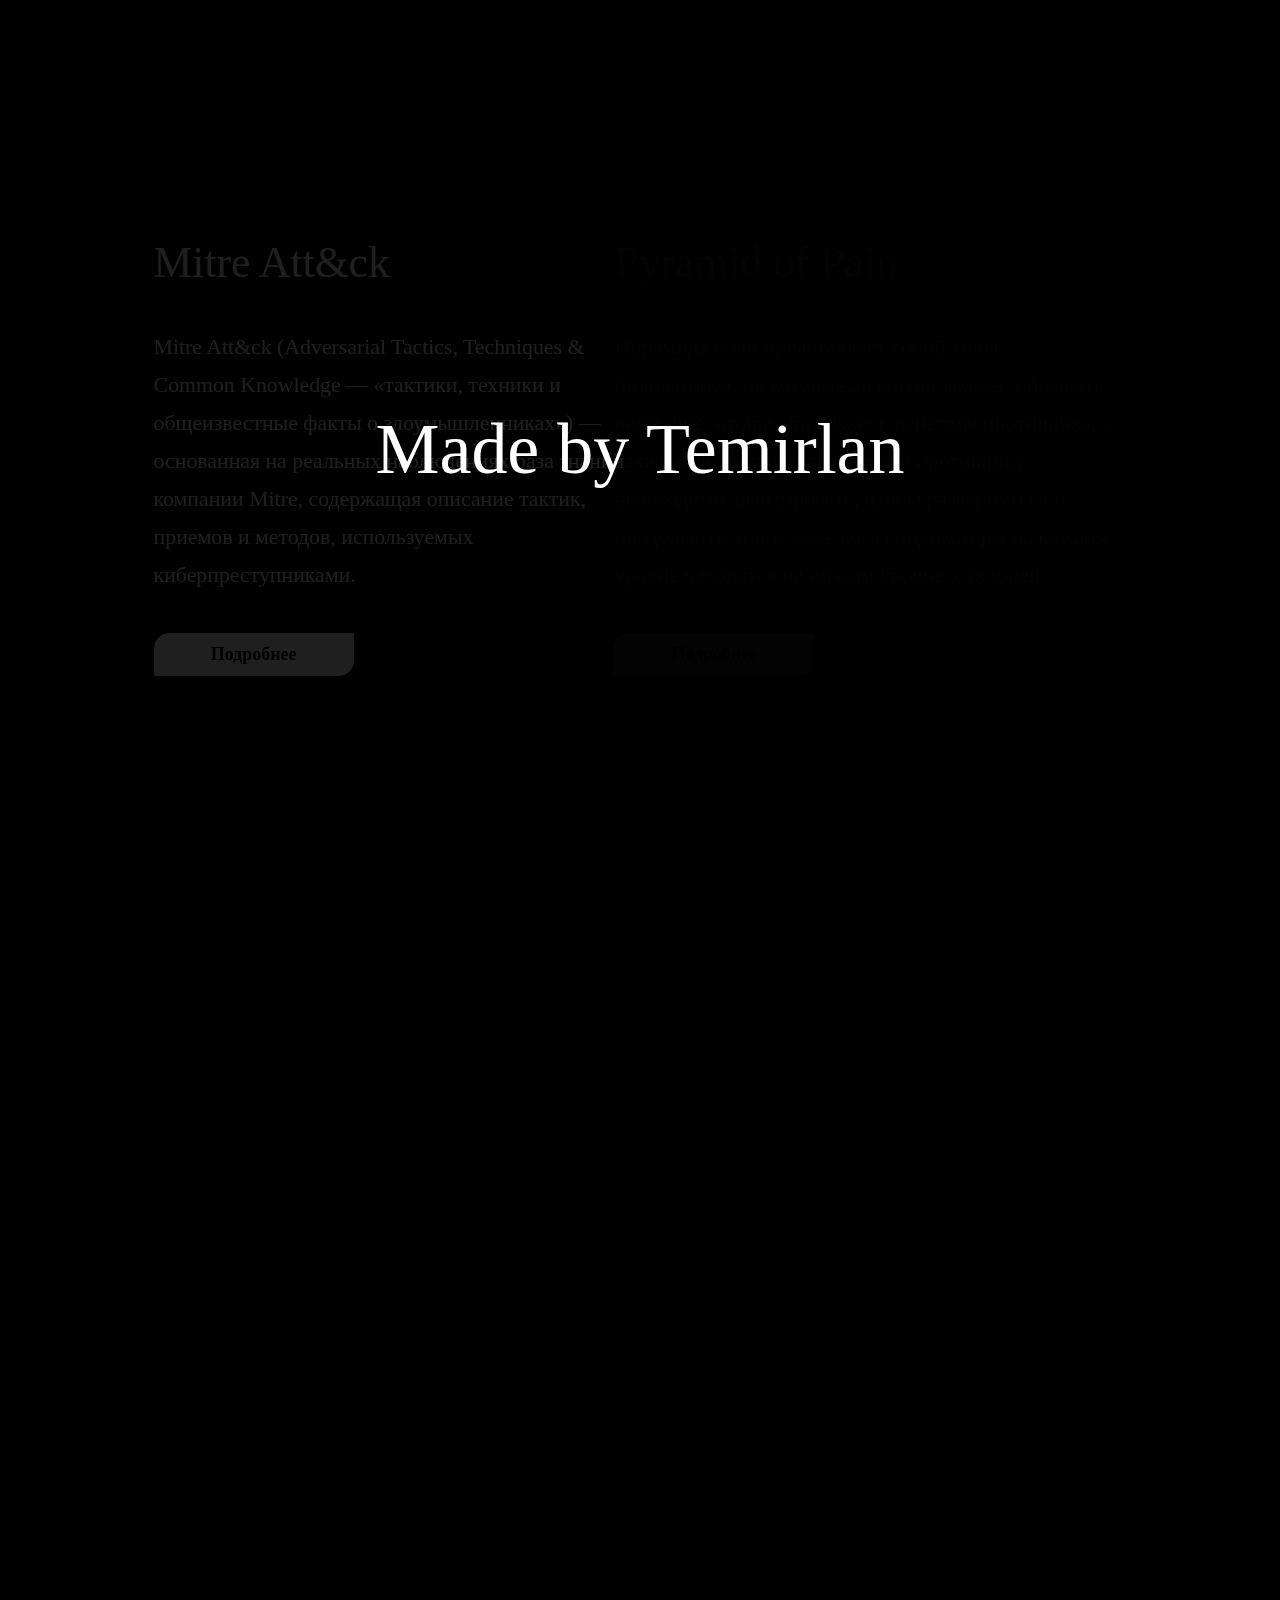
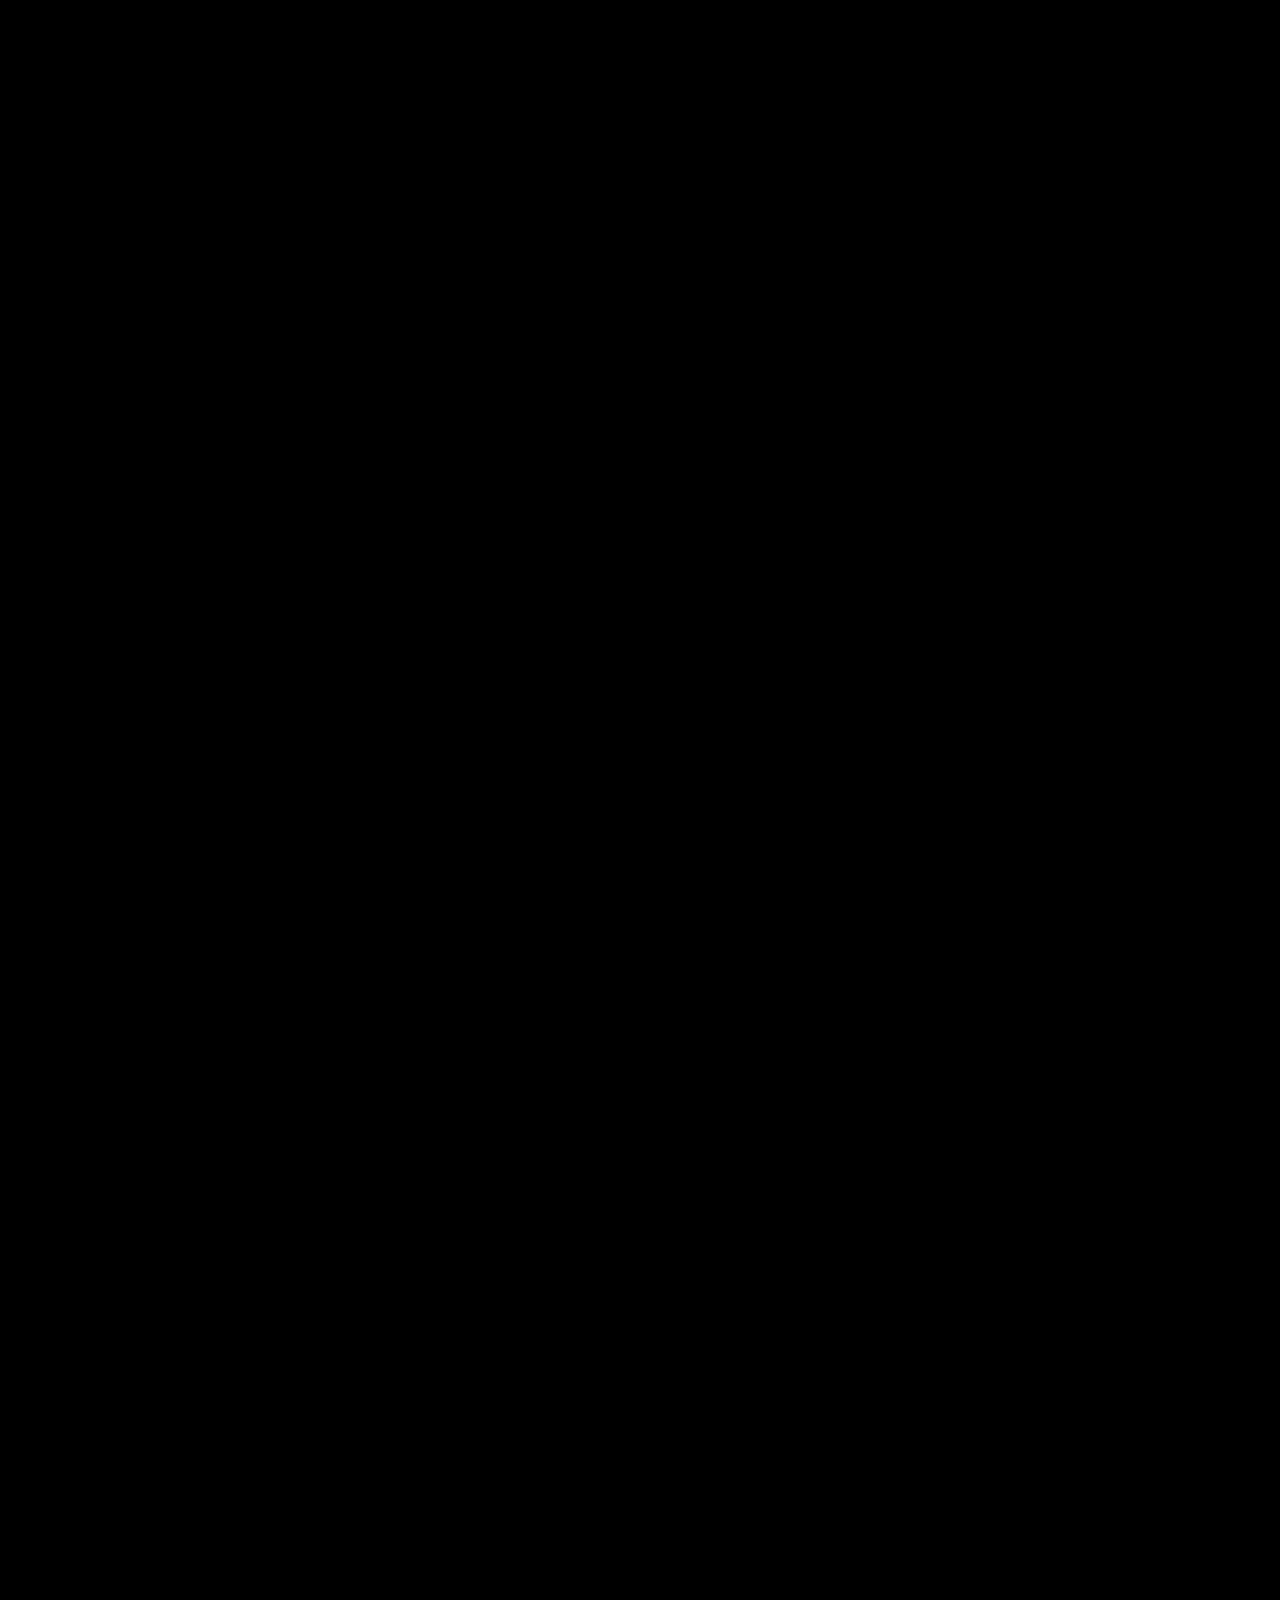
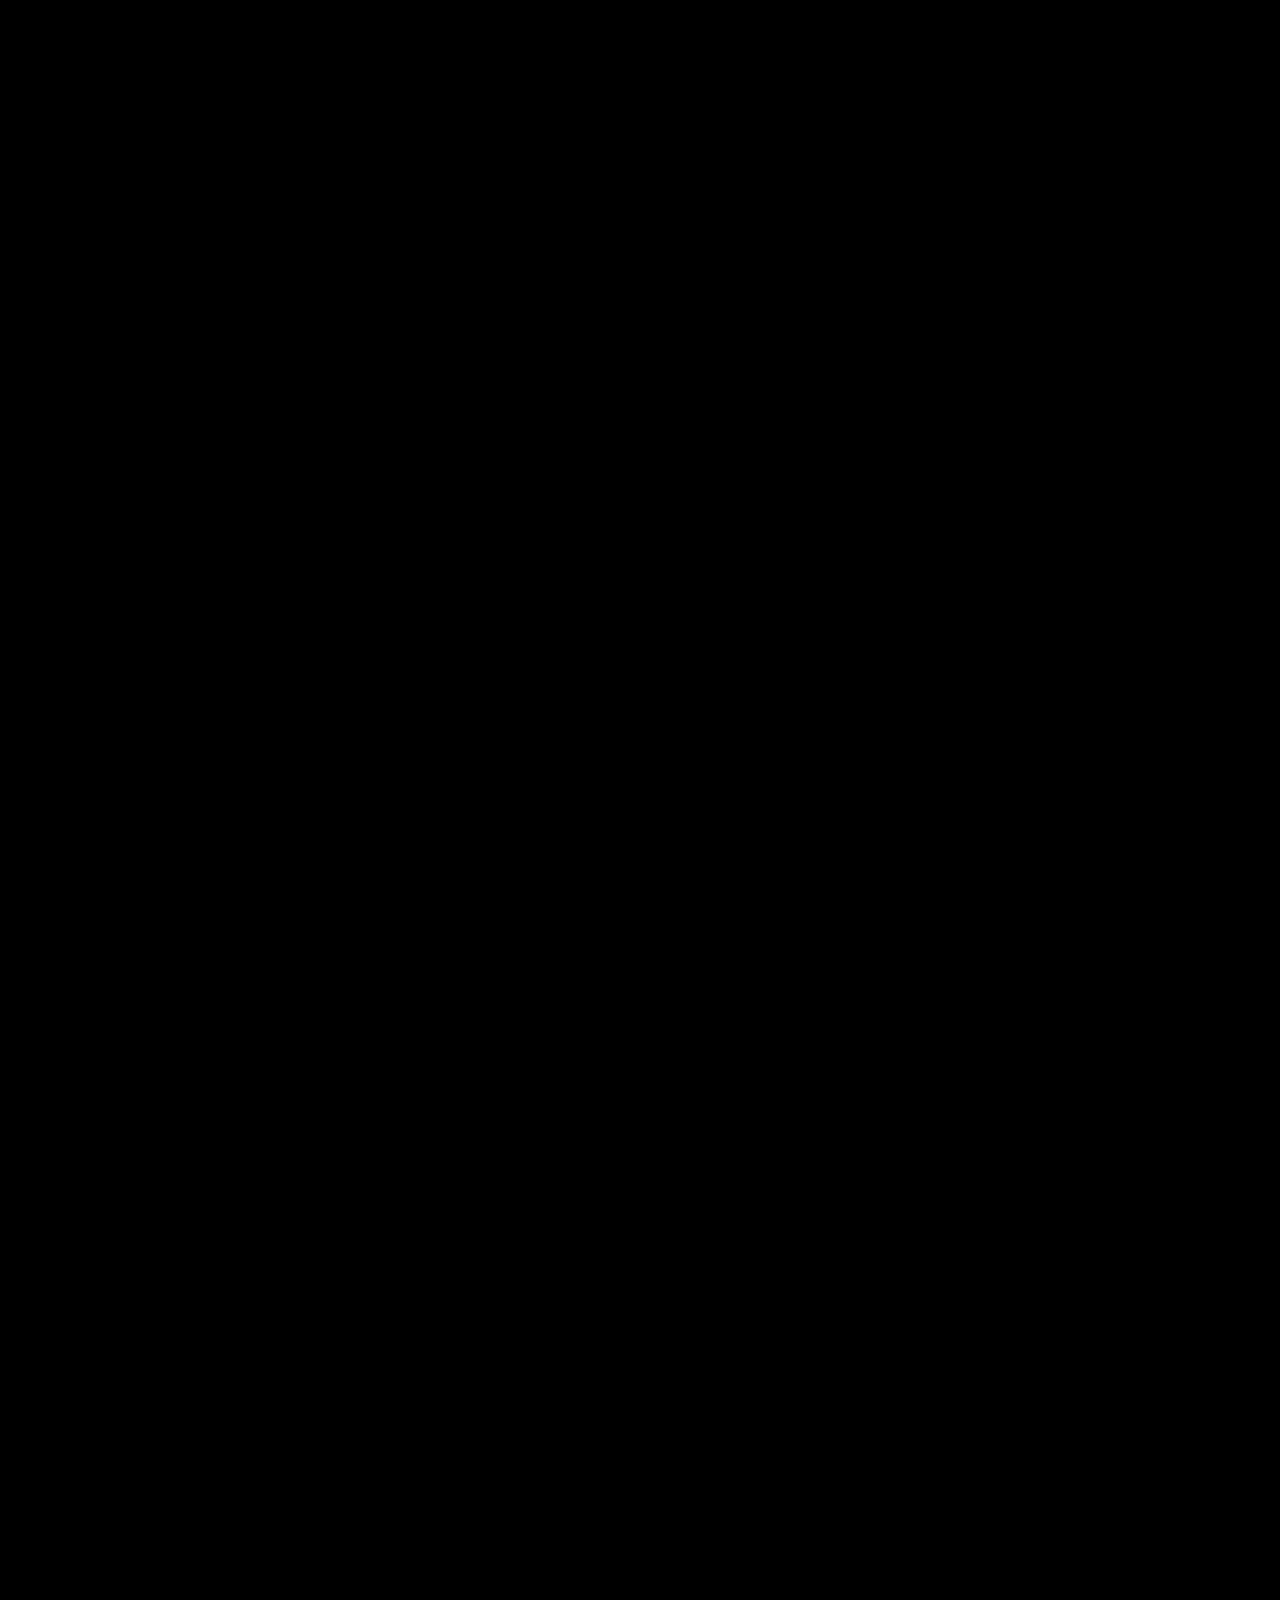
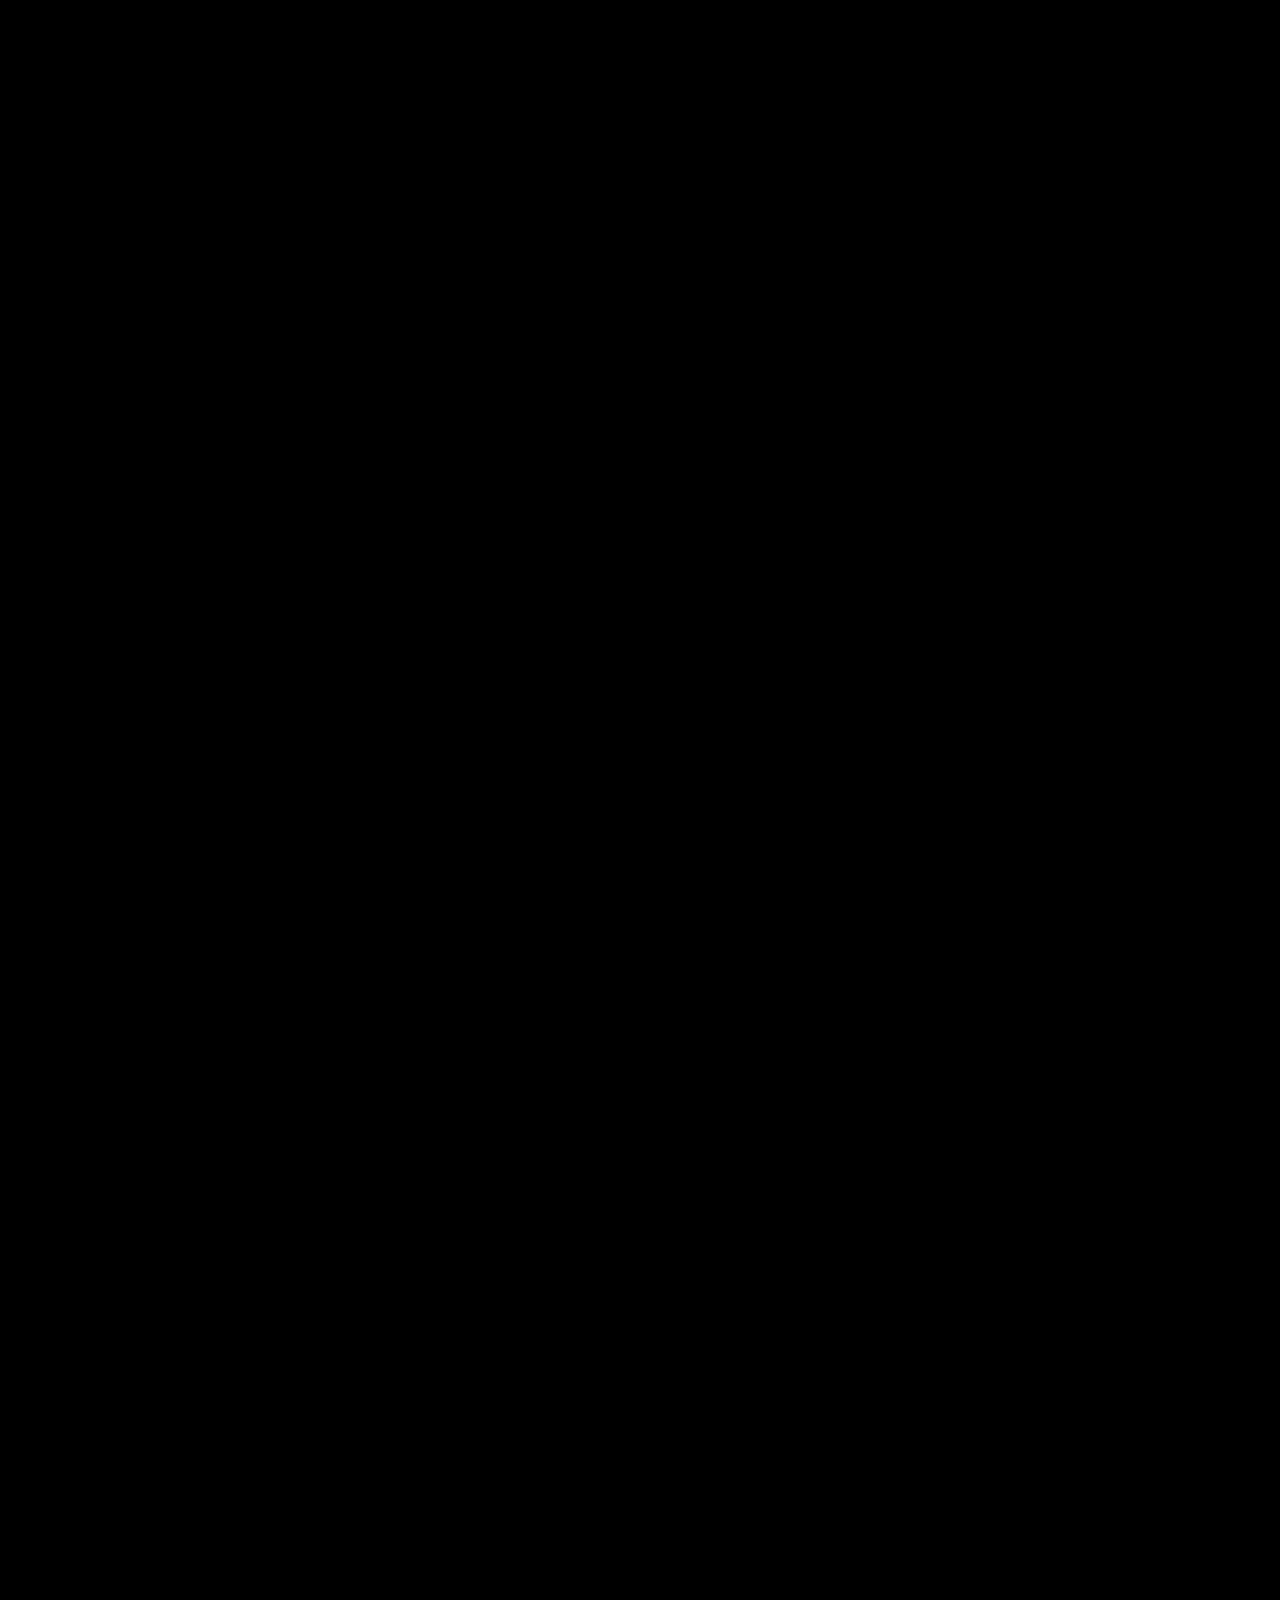
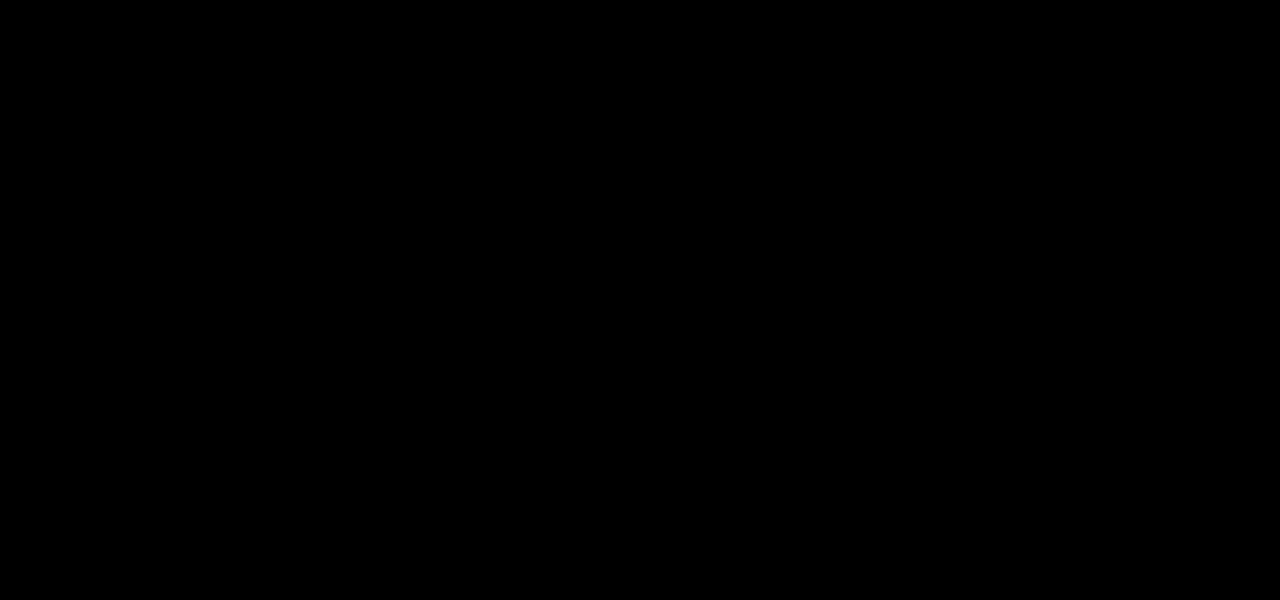
<file: index.html>
<!DOCTYPE html>
<html lang="en">

<head>
    <meta charset="UTF-8">
    <meta http-equiv="X-UA-Compatible" content="IE=edge">
    <meta name="viewport" content="width=device-width, initial-scale=1.0">
    <link rel="stylesheet" href="css/style.css">
    <script src="js/script.js" defer></script>
    <title>CyberDef</title>
</head>

<body>
    <!-- <header class="header">
        <div class="header__contein _contein">
            <div class="header__block"><a href="#" class="header__link logo"><img
                        src="resurses/logo.png"  data-down="first" alt=""></a></div>
            <div class="header__block">
                <div class="header__link" data-down="Defense">Defense in Depth</div>
            </div>
            <div class="header__block">
                <div class="header__link" data-down="Cyber">Cyber Kill Chain</div>
            </div>
            <div class="header__block">
                <div class="header__link" data-down="Pyramid">Pyramid of Pain</div>
            </div>
            <div class="header__block">
                <div class="header__link" data-down="Mitre">MITRE ATT&CK</div>
            </div>
        </div>
    </header> -->
    <!-- <section class="page__body">
        <div class="first__block fullPage color" id="first">
            <div class="first__contein _contein">
                <div class="first__img">
                    <img src="resurses/image3.jpg" alt="">
                </div>
                <div class="first__text__block">
                    <div class="first__title">
                        Модели в <br />информационной безопасности
                    </div>
                    <div class="first__text">
                        Что же такое модель?
                        Это система, исследование которой служит средством для получения
                        информации о другой системе;
                        представление некоторого реального процесса, устройства или концепции.
                        Однако это определение сформулировано общо. Конкретизируем область исследования: модели ИБ в
                        деятельности по мониторингу и реагированию.
                    </div>
                </div>
            </div>
        </div>
        <div class="first__block fullPage" id="Defense">
            <div class="first__contein _contein">
                <div class="first__text__block text__color">
                    <div class="first__title">
                        Defense in <br />Depth
                    </div>
                    <div class="first__text">
                        Эту тактику наслаивания придумали в Агентстве национальной безопасности (NSA) как комплексный
                        подход к информационной и электронной безопасности. А изначально это военная стратегия, которая
                        направлена на то, чтобы заставить атакующего тратить как можно больше времени на преодоление
                        каждого уровня защиты, нежели предотвратить наступление противника.
                    </div>
                    <a class="button__text button__color" href="">Подробнее</a>
                </div>
                <div class="first__img">
                    <img src="resurses/image4.jpg" alt="">
                </div>
            </div>
        </div>
        <div class="first__block fullPage color" id="Cyber">
            <div class="first__contein _contein">
                <div class="first__img">
                    <img src="resurses/image4.jpg" alt="">
                </div>
                <div class="first__text__block">
                    <div class="first__title">
                        Cyber Kill <br />Chain
                    </div>
                    <div class="first__text">
                        Термин Cyber Kill-Chain изначально был предложен корпорацией Lockheed Martin как часть их модели
                        Intelligence Driven Defense для идентификации и предотвращения процессов кибер-вторжения.
                    </div>
                    <a class="button__text " href="">Подробнее</a>
                </div>
            </div>
        </div>
        <div class="first__block fullPage" id="Pyramid">
            <div class="first__contein _contein">
                <div class="first__text__block text__color">
                    <div class="first__title ">
                        Pyramid of <br />Pain
                    </div>
                    <div class="first__text">
                        Пирамида боли представляет собой типы индикаторов, на которые аналитик должен обращать внимание,
                        чтобы обнаружить действия противника, а также количество боли, которое противнику необходимо
                        адаптировать, чтобы развернуться и продолжить атаку, даже когда индикаторы на каждом уровне
                        находятся на низком уровне. отклонен.
                    </div>
                    <a class="button__text button__color" href="">Подробнее</a>
                </div>
                <div class="first__img">
                    <img src="resurses/image4.jpg" alt="">
                </div>
            </div>
        </div>
        <div class="first__block fullPage color" id="Mitre">
            <div class="first__contein _contein">
                <div class="first__img">
                    <img src="resurses/image4.jpg" alt="">
                </div>
                <div class="first__text__block">
                    <div class="first__title ">
                        Mitre<br /> Att&ck
                    </div>
                    <div class="first__text">
                        Mitre Att&ck (Adversarial Tactics, Techniques & Common Knowledge — «тактики, техники и
                        общеизвестные факты о злоумышленниках») — основанная на реальных наблюдениях база знаний
                        компании Mitre, содержащая описание тактик, приемов и методов, используемых киберпреступниками.
                    </div>
                    <a class="button__text button__color" href="">Подробнее</a>
                </div>
            </div>
        </div>
    </section> -->
    <div class="conteiner">
        <section class="gallary">
            <div class="frame frame_bg">
                <div class="frame__content">
                    <h2>Модели информационной безопасности</h2>
                </div>
            </div>
            <!-- <div class="frame frame_bg">
                <div class="frame__content">
                    <div class="frame-media frame-media__left" style="background-image: url(resurses/image3.jpg);">

                    </div>
                </div>
            </div> -->
            <div class="frame "></div>
            <div class="frame">
                <div class="frame__content text-left">
                    <h3>Что же такое модель?</h3>
                    <p>
                        Это система, исследование которой служит средством для получения
                        информации о другой системе;
                        представление некоторого реального процесса, устройства или концепции.
                        Однако это определение сформулировано общо. Конкретизируем область исследования: модели ИБ в
                        деятельности по мониторингу и реагированию.</p>
                </div>
            </div>
            <div class="frame frame_bg"></div>
            <div class="frame frame_bg">
                <div class="frame__content">
                    <h2>Основные цели применения моделей в названной области деятельности:</h2>
                </div>
            </div>
            <div class="frame displayNone">
            </div>
            <div class="frame"></div>
            <div class="frame frame_bg" id="Defense">
                <div class="frame__content text-big">
                    <p>Систематизация и координация действий при анализе данных, при расследовании, предотвращении и
                        устранении последствий и причин инцидентов. С одной стороны, это необходимо для решения задач
                        оперативного или тактического уровней (передача работы по инциденту от одного специалиста к
                        другому, построение максимально эффективных процессов и т.д.). А с другой – для таких
                        стратегических задач, как приоритезация внедрения и подключения к системе мониторинга конкретных
                        СЗИ, создание контента систем мониторинга и реагирования, проведения киберучений и т.д.</p>
                    <br />
                </div>
            </div>
            <div class="frame"></div>
            <div class="frame frame_bg" id="Defense">
                <div class="frame__content text-big">
                    <p>Описание систем (ИБ, ИТ, организационных и т.д.) для создания, хранения, передачи информации,
                        модернизации, аудита и т.д. При этом важна ценность модели как инструмента, позволяющего описать
                        систему. Сюда можно отнести всё, от модели контролируемой сети до модели злонамеренного события
                        в этой сети.</p>
                    <br />
                </div>
            </div>
            <div class="frame frame_bg"></div>
            <div class="frame frame_bg" id="Defense">
                <div class="frame__content text-big">
                    <p>Обучение – передача знаний о системе и методах решения задач с использованием её моделей.
                        Обучение на практике – по-моему, самый эффективный метод. Но рано или поздно встаёт вопрос о
                        систематизации полученных знаний как для индивидуума, так и для организации. Это прежде всего
                        помогает найти скрытые связи и определить дальнейшие направления развития или болевые точки.</p>
                    <br />
                </div>
            </div>
            <div class="frame"></div>
            <div class="frame frame_bg">
                <div class="frame__content">
                    <h2>Модели для построения системы защиты ИБ</h2>
                </div>
            </div>
            <div class="frame displayNone">
            </div>
            <div class="frame frame_bg" id="Defense">
                <div class="frame__content text-right">
                    <h3>Defense in Depth</h3>
                    <p>Эту тактику наслаивания придумали в Агентстве национальной безопасности (NSA) как комплексный
                        подход к информационной и электронной безопасности. А изначально это военная стратегия, которая
                        направлена на то, чтобы заставить атакующего тратить как можно больше времени на преодоление
                        каждого уровня защиты, нежели предотвратить наступление противника.</p>
                    <br />
                    <a class="button__text model__open" href="pages/Defence.html">Подробнее</a>
                </div>
            </div>
            <div class="frame displayNone">
            </div>
            <div class="frame frame_bg" id="Defense">
                <div class="frame__content text-left">
                    <h3>Cyber Kill Chain</h3>
                    <p>Термин Cyber Kill-Chain изначально был предложен корпорацией Lockheed Martin как часть их модели
                        Intelligence Driven Defense для идентификации и предотвращения процессов кибер-вторжения.</p>
                    <br />
                    <button class="button__text model__open" data-open="123">Подробнее</button>
                </div>
            </div>
            <div class="frame displayNone">
            </div>
            <div class="frame frame_bg" id="Defense">
                <div class="frame__content text-right">
                    <h3>Pyramid of Pain</h3>
                    <p>Пирамида боли представляет собой типы индикаторов, на которые аналитик должен обращать внимание,
                        чтобы обнаружить действия противника, а также количество боли, которое противнику необходимо
                        адаптировать, чтобы развернуться и продолжить атаку, даже когда индикаторы на каждом уровне
                        находятся на низком уровне. отклонен.</p>
                    <br />
                    <button class="button__text model__open" data-open="123">Подробнее</button>
                </div>
            </div>
            <div class="frame displayNone">
            </div>
            <div class="frame frame_bg" id="Defense">
                <div class="frame__content text-left">
                    <h3> Mitre Att&ck</h3>
                    <p> Mitre Att&ck (Adversarial Tactics, Techniques & Common Knowledge — «тактики, техники и
                        общеизвестные факты о злоумышленниках») — основанная на реальных наблюдениях база знаний
                        компании Mitre, содержащая описание тактик, приемов и методов, используемых киберпреступниками.
                    </p>
                    <br />
                    <button class="button__text model__open" data-open="123">Подробнее</button>
                </div>
            </div>
            <div class="frame displayNone">
            </div>
            <div class="frame displayNone">
            </div>
            <div class="frame frame_bg">
                <div class="frame__content">
                    <h2>Made by Temirlan</h2>
                </div>
            </div>
        </section>
    </div>
    <script src="js/scoll.js"></script>
</body>

</html>
</file>
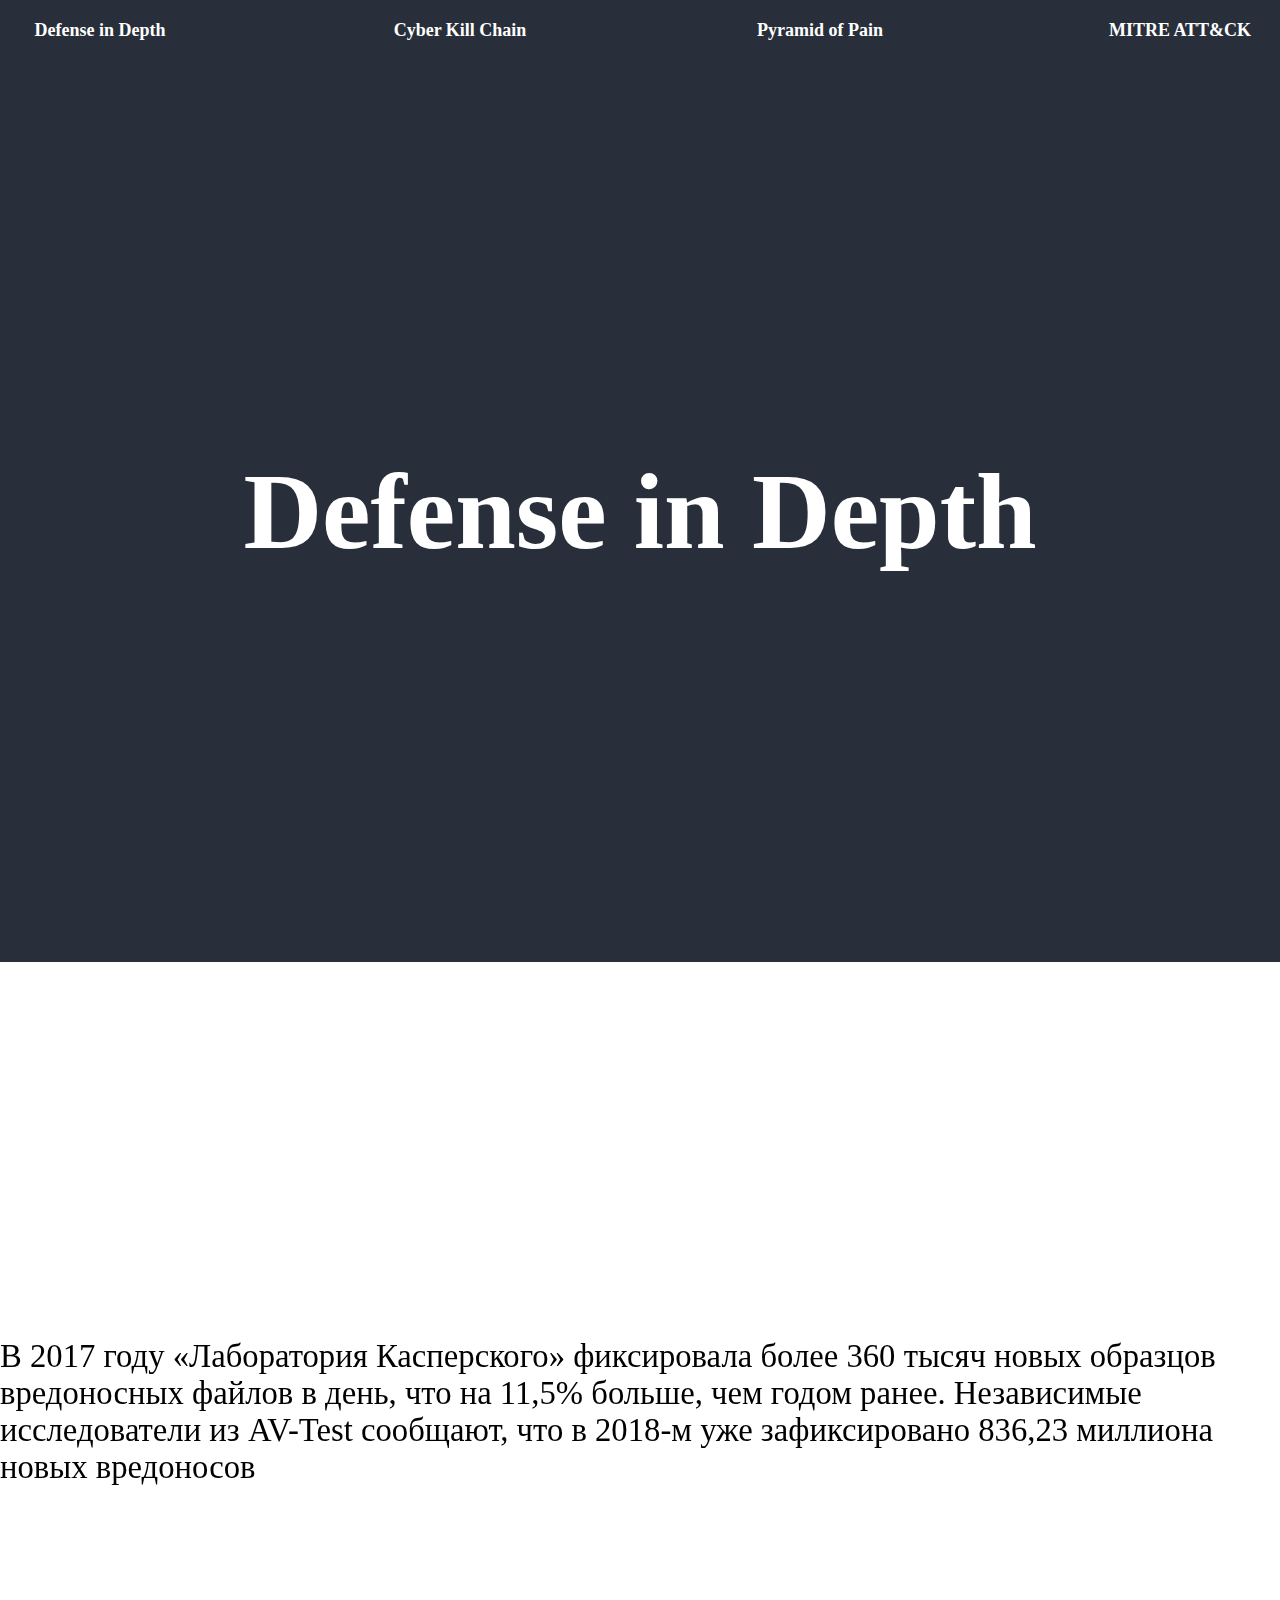
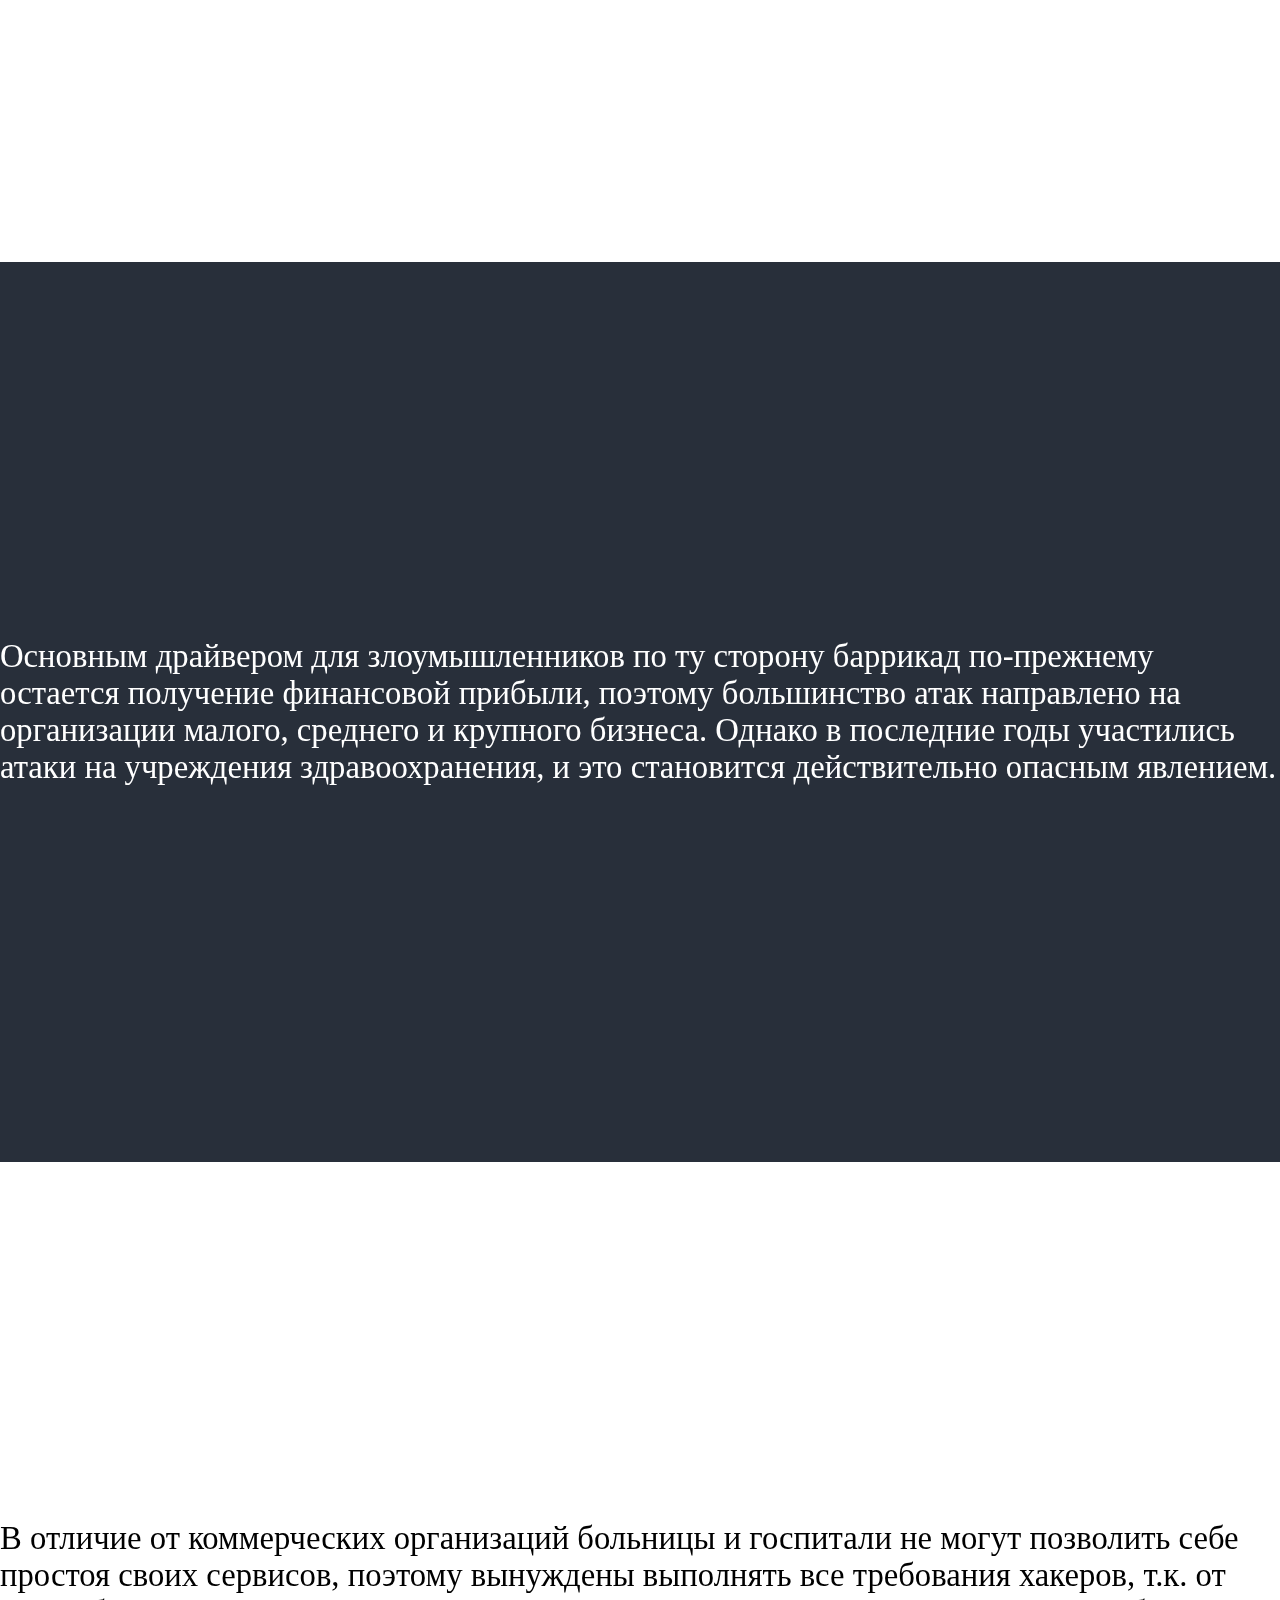
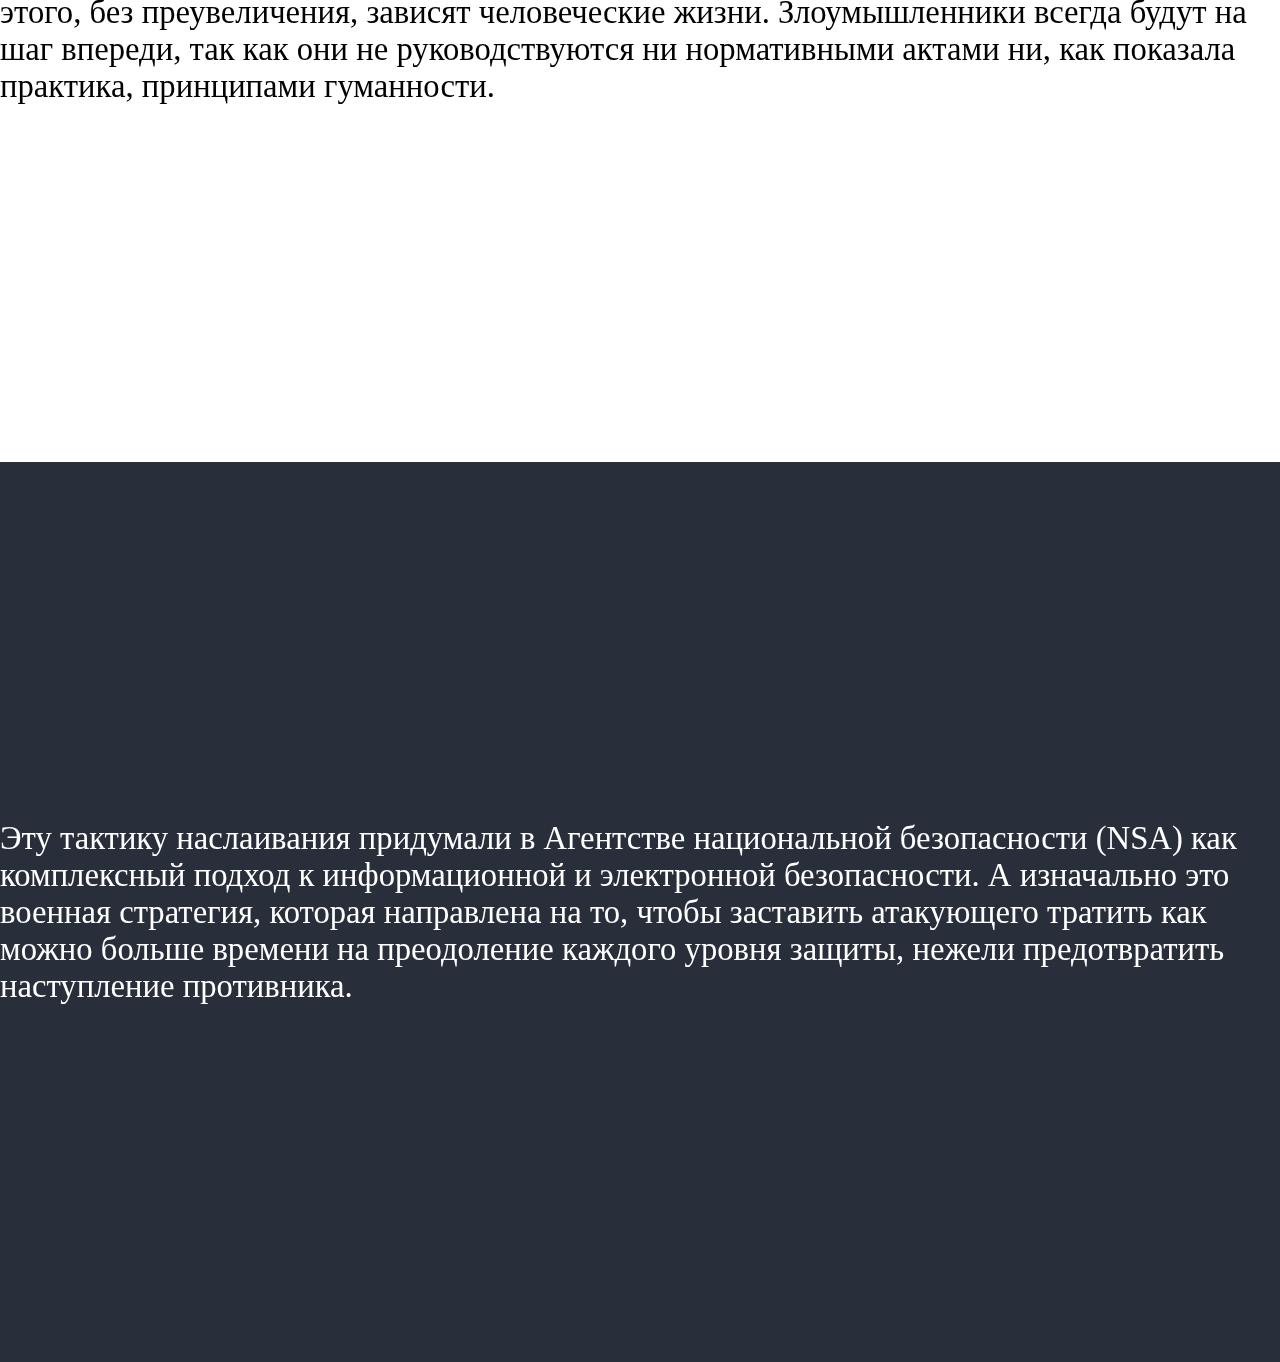
<file: pages/Defence.html>
<!DOCTYPE html>
<html lang="en">

<head>
    <meta charset="UTF-8">
    <meta http-equiv="X-UA-Compatible" content="IE=edge">
    <meta name="viewport" content="width=device-width, initial-scale=1.0">
    <link rel="stylesheet" href="../css/common.css">
    <link rel="stylesheet" href="../css/about.css">
    <title>Defense in Depth</title>
</head>

<body>
    <header class="header">
        <div class="header__contein _contein">
            <div class="header__block">
                <a href="../index.html" class="header__link" data-down="Defense">Defense in Depth</a>
            </div>
            <div class="header__block">
                <a href="../index.html" class="header__link" data-down="Cyber">Cyber Kill Chain</a>
            </div>
            <div class="header__block">
                <a href="../index.html" class="header__link" data-down="Pyramid">Pyramid of Pain</a>
            </div>
            <div class="header__block">
                <a href="../index.html" class="header__link" data-down="Mitre">MITRE ATT&CK</a>
            </div>
        </div>
    </header>
    <section class="main">
        <div class="main__block full_page">
            <div class="main__content full__photo__block">
                <div class="content">
                    <H1>Defense in Depth</H1>
                </div>
            </div>
        </div>
        <div class="main__block full_page">
            <div class="main__content  _contein">
                <p class="text" id="first">В 2017 году «Лаборатория Касперского» фиксировала более 360 тысяч новых
                    образцов вредоносных файлов в
                    день, что на 11,5% больше, чем годом ранее. Независимые исследователи из AV-Test сообщают, что в
                    2018-м уже зафиксировано 836,23 миллиона новых вредоносов</p>
            </div>
        </div>
        <div class="main__block full_page color">
            <div class="main__content  _contein ">
                <p class="text" id="next">Основным драйвером для злоумышленников по ту сторону баррикад по-прежнему
                    остается получение финансовой прибыли, поэтому большинство атак направлено на организации малого,
                    среднего и крупного бизнеса. Однако в последние годы участились атаки на учреждения здравоохранения,
                    и это становится действительно опасным явлением.</p>
            </div>
        </div>
        <div class="main__block full_page">
            <div class="main__content  _contein">
                <p class="text" id="first">В отличие от коммерческих организаций больницы и госпитали не могут позволить
                    себе простоя своих сервисов, поэтому вынуждены выполнять все требования хакеров, т.к. от этого, без
                    преувеличения, зависят человеческие жизни. Злоумышленники всегда будут на шаг впереди, так как они
                    не руководствуются ни нормативными актами ни, как показала практика, принципами гуманности.</p>
            </div>
        </div>
        <div class="main__block full_page color">
            <div class="main__content  _contein ">
                <p class="text" id="next">Эту тактику наслаивания придумали в Агентстве национальной безопасности (NSA)
                    как комплексный подход к информационной и электронной безопасности. А изначально это военная
                    стратегия, которая направлена на то, чтобы заставить атакующего тратить как можно больше времени на
                    преодоление каждого уровня защиты, нежели предотвратить наступление противника.</p>
            </div>
        </div>
    </section>
    <script src="../js/scoll.js"></script>
</body>

</html>
</file>
<file: css/style.css>
@import url("common.css");
:root {
  --index: calc(1vw + 1vh);
  --gutter: 30px;
  --side-small: 26;
  --side-big: 36;
  --depth:7000px;
  --transition: 0.75s cubic-bezier(.075, .5, 0 , 1)
}
body{
    background-color: #000;
    color: #fff;
    font-size: calc(var(--index) * 1);
    line-height: 1.75;
    height: var(--depth);
    font-weight: 300;
    font-family: 'Segoe UI';
}
.conteiner{
    width: 100%;
    height: 100%;
    position: fixed;
    perspective: 1500px;
}
.gallary{
    transform-style: preserve-3d;
    height: 100%;
}
.frame{
    width: 100%;
    height: 100%;
    position: absolute;
    display: flex;
    justify-content: center;
    align-items: center;
    transition: var(--transition),opacity .75s ease;
    will-change: transform;
    transform-style: preserve-3d;
}
h1,h2,h3,h4{
  font-weight: 100;
}
.frame h2 {
  text-align: center;
  font-size: calc(var(--index) * 3.3);
}
.frame-media{
  position: relative;
  width: calc(var(--index) * var(--side-small));
  height: calc(var(--index) * var(--side-big));
  background-position: center;
  background-size: cover;
}
.frame-media__left{
  right: calc(var(--side-small) / 2 * var(--index) + var(--gutter));
}
.frame-media__right{
  left: calc(var(--side-small) / 2 * var(--index) + var(--gutter));
}
.frame_bg{
  background-color: rgb(0 0 0 / .88);
}
.text-right > * {
  position: relative;
  left: 18vw;
}
.text-left > * {
  position: relative;
  right: 18vw;
}
.frame h3{
  font-size: calc(var(--index) * 2);
}
.frame p {
  max-width: 40vw;
  margin-top: 3vh;
}
.model__window{
  position: absolute;
  height: 100%;
  width: 100%;
  z-index: 100;
  background-color: #5a6270e7;
  /* display: flex; */
  justify-content: center;
  align-items: center;
  display: none;
  top: 0;
  left: 0;
}
.model__content{
  width: calc(var(--index) * var(--side-big));
  background-color: #282f3a;
  height: calc(var(--index) * var(--side-big));
  border-radius: 4px;
}
.displayNone{
  display: none;
}
.text-big p{
  max-width: 60vw;
}
/* HEADER */

/* HEADER */

/* PAGE BODY */
.page__body {
  display: flex;
  flex-direction: column;
}
/* PAGE BODY  END*/

/* Firts Block */
.first__contein {
  display: flex;
  align-items: center;
  justify-content: center;
  height: 100%;
}
.first__text__block {
  flex: 1 1 auto;
  padding: 40px 30px;
  color: #fff;
  display: flex;
  flex-direction: column;
  justify-content: space-evenly;
  height: 100%;
}
.first__title {
  font-size: 48px;
  text-align: left;
  font-weight: 700;
}
.first__text {
  font-size: 24px;
  text-align: justify;
  /* flex: 1 1 auto; */
}
.button__text {
  background-color: #fff;
  width: 200px;
  text-align: center;
  padding: 10px 0;
  border-radius: 15px 0px 15px 0px;
  border: solid 1px #fff;
  transition: all 0.5s;
  font-size: 18px;
  font-weight: 600;
  color: #000;
  z-index: 99;
}
.button__text:hover {
  background-color: #282f3a;
  color: #fff;
}
.button__color {
  background-color: #282f3a;
  border: solid 1px #fff;
  color: #fff;
}
.button__color:hover {
  background-color: #fff;
  border: solid 1px #282f3a;
  color: #282f3a;
}
.text__color {
  color: #000;
}
.color {
  background-color: #282f3a;
  color: #fff;
}
/* Firts Block end */
</file>
<file: css/common.css>
* {
  padding: 0;
  margin: 0;
  box-sizing: border-box;
  font-family: 'Segoe UI';
}
a {
  text-decoration: none;
  color: #000;
  display: inline-block;
}
._contein {
  max-width: 1280px;
  margin: 0 auto;
}
</file>
<file: css/about.css>
:root {
  --index: calc(1vw + 1vh);
}

.header {
  background-color: #282f3a;
  padding: 10px 0;
  border-bottom: 1px solid #282f3a;
  /* position: absolute; */
  position: sticky;
  top: 0;
  z-index: 120;
  /* display: none; */
  /* transform: translateY(-100%);
  transition: all 0.75s; */
}
.header__contein {
  z-index: 120;

  display: flex;
  justify-content: space-between;
  align-items: center;
  /* transform: translateY(-100%);
  transition: all 0.75s; */
  top: 0;
}
.header__link {
  padding: 10px 10px;
  background-color: #282f3a;
  width: 200px;
  text-align: center;
  border-radius: 15px 0px 15px 0px;
  color: #fff;
  font-weight: 700;
  font-size: 18px;
  cursor: pointer;
}

.full__photo__block {
  background-color: #282f3a;
}
.main__content {
  width: 100%;
  height: 100%;
  display: flex;
  justify-content: center;
  align-items: center;
  overflow: hidden;
}
.full_page {
  height: 100vh;
}
h1 {
  color: #fff;
  font-size: calc(var(--index) * 5);
  transform: translateY(-100%);
  transition: all 1.75s ease;
}
.content {
  overflow: hidden;
}
.text {
  font-size: calc(var(--index) * 1.5);
  /* transform: translateX(100%); */
  transition: all 1.75s ease;
  will-change: transform;
}
.color {
  background-color: #282f3a;
  color: #fff;
}
</file>
